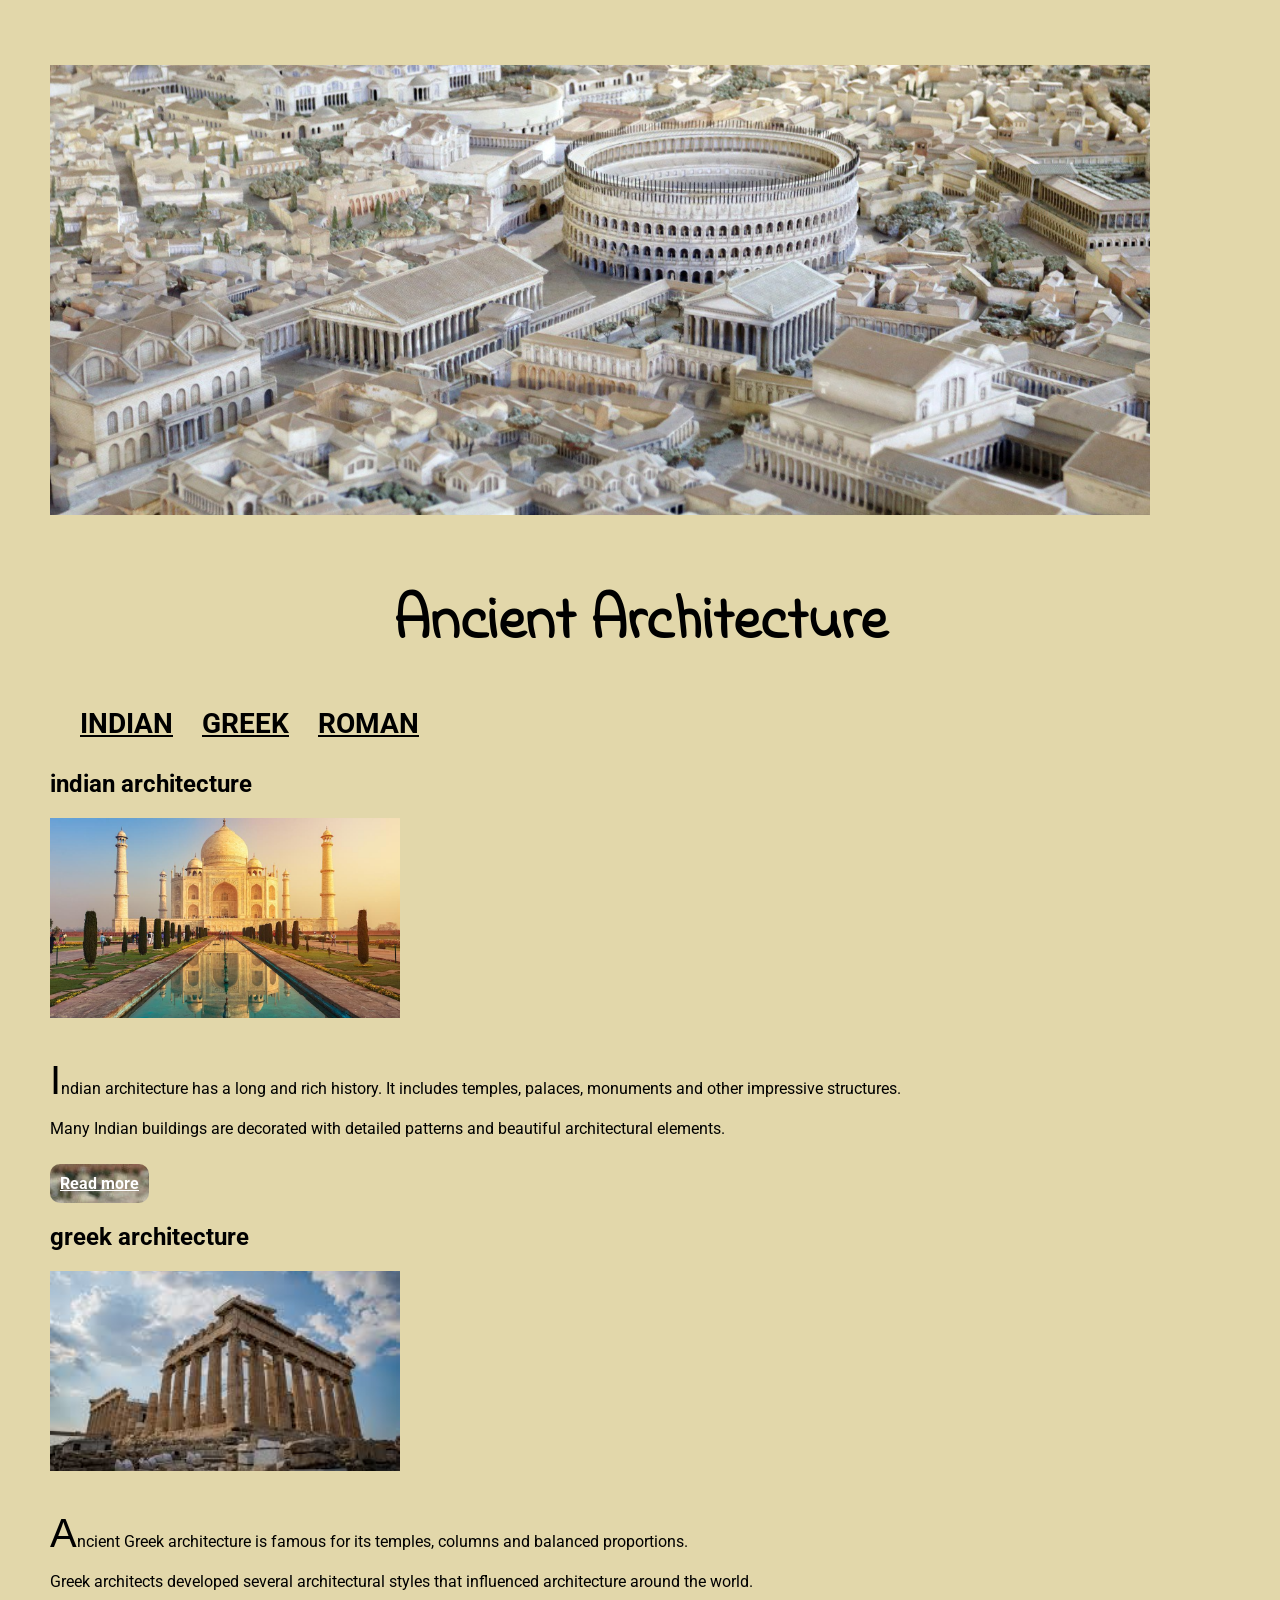
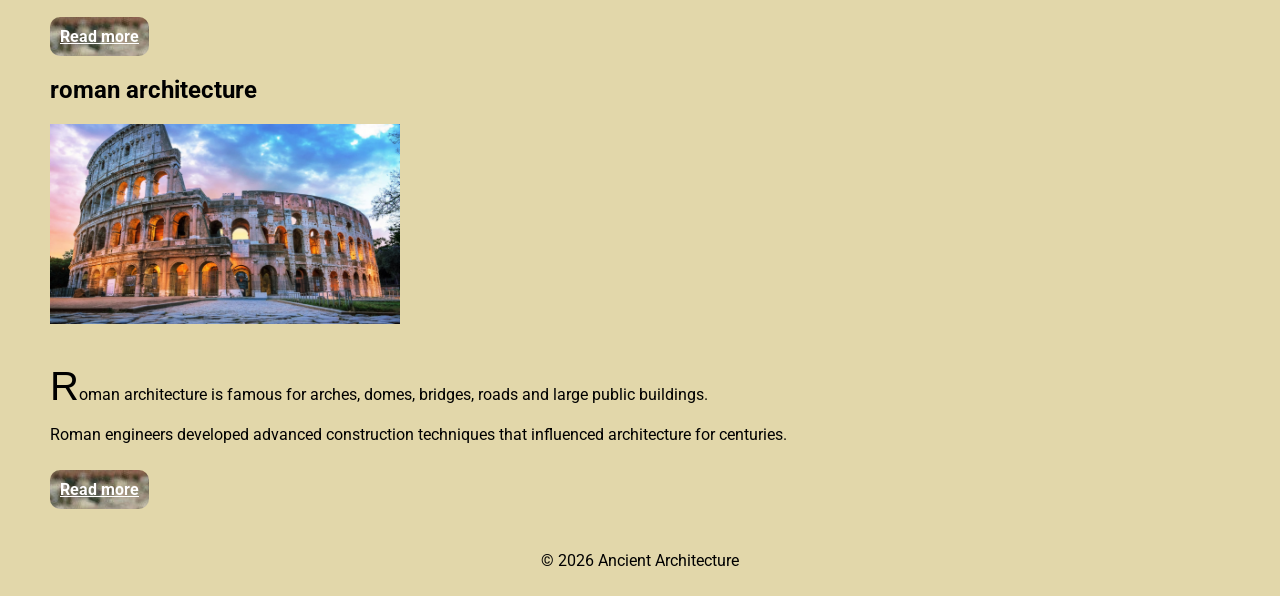
<file: index.html>
<!DOCTYPE html>
<html lang="en">

<head>
    <meta charset="UTF-8">
    <meta name="viewport" content="width=device-width, initial-scale=1.0">

    <title>Ancient Architecture</title>

    <link rel="stylesheet" href="ancient-architecture.css">

    <link rel="preconnect" href="https://fonts.googleapis.com">
    <link rel="preconnect" href="https://fonts.gstatic.com" crossorigin>

    <link href="https://fonts.googleapis.com/css2?family=Indie+Flower&family=Roboto:wght@400;700&display=swap"
          rel="stylesheet">
</head>

<body>

    <header>

        <div class="image-container">
            <img src="images/bg2.jpg" alt="Ancient Architecture">
        </div>

        <h1>Ancient Architecture</h1>

        <nav>
            <a href="#indian">Indian</a>
            <a href="#greek">Greek</a>
            <a href="#rome">Roman</a>
        </nav>

    </header>


    <main>

        <article id="indian">

            <h2>Indian Architecture</h2>

            <img src="images/indian.jpg" alt="Indian Architecture">

            <p>
                Indian architecture has a long and rich history.
                It includes temples, palaces, monuments and
                other impressive structures.
            </p>

            <p>
                Many Indian buildings are decorated with detailed
                patterns and beautiful architectural elements.
            </p>

            <p>
                <span>
                    <a href="#">Read more</a>
                </span>
            </p>

        </article>


        <article id="greek">

            <h2>Greek Architecture</h2>

            <img src="images/greek.jpg" alt="Greek Architecture">

            <p>
                Ancient Greek architecture is famous for its
                temples, columns and balanced proportions.
            </p>

            <p>
                Greek architects developed several architectural
                styles that influenced architecture around the world.
            </p>

            <p>
                <span>
                    <a href="#">Read more</a>
                </span>
            </p>

        </article>


        <article id="rome">

            <h2>Roman Architecture</h2>

            <img src="images/rome.jpg" alt="Roman Architecture">

            <p>
                Roman architecture is famous for arches, domes,
                bridges, roads and large public buildings.
            </p>

            <p>
                Roman engineers developed advanced construction
                techniques that influenced architecture for centuries.
            </p>

            <p>
                <span>
                    <a href="#">Read more</a>
                </span>
            </p>

        </article>

    </main>


    <footer>
        <p>&copy; 2026 Ancient Architecture</p>
    </footer>

</body>

</html>
</file>
<file: ancient-architecture.css>
body {
    font-family: Roboto, sans-serif;
    background: #e2d7aa;
    color: #000000;
    font-size: 16px;
    width: 1180px;
    margin: 0 auto;
}


/* Main image */
.image-container {
    width: 1180px;
    height: 450px;
    margin-top: 65px;
}

.image-container img {
    width: 1100px;
    height: 450px;
    object-fit: cover;
}


/* Heading */
h1 {
    font-family: 'Indie Flower', cursive;
    font-size: 60px;
    text-align: center;
    margin-top: 65px;
}


/* Navigation */
nav {
    margin: 30px;
}

nav a {
    font-size: 28px;
    color: #000000;
    text-transform: uppercase;
    margin-right: 25px;
}


/* Links */
a {
    color: #0a2d4a;
    font-weight: bold;
}


/* Article images */
article img {
    width: 350px;
    height: 200px;
    margin-bottom: 20px;
    object-fit: cover;
}


/* Article headings */
article h2 {
    text-transform: lowercase;
}


/* First letter */
article p:first-of-type::first-letter {
    font-family: EucrosiaUPC, sans-serif;
    font-size: 40px;
}


/* Read more */
span a {
    display: inline-block;
    background-image: url("images/bg2.jpg");
    color: #ffffff;
    padding: 10px;
    margin-top: 10px;
    border-radius: 10px;
}


/* Footer */
footer {
    margin: 0;
    padding: 10px 0;
    text-align: center;
}
</file>
